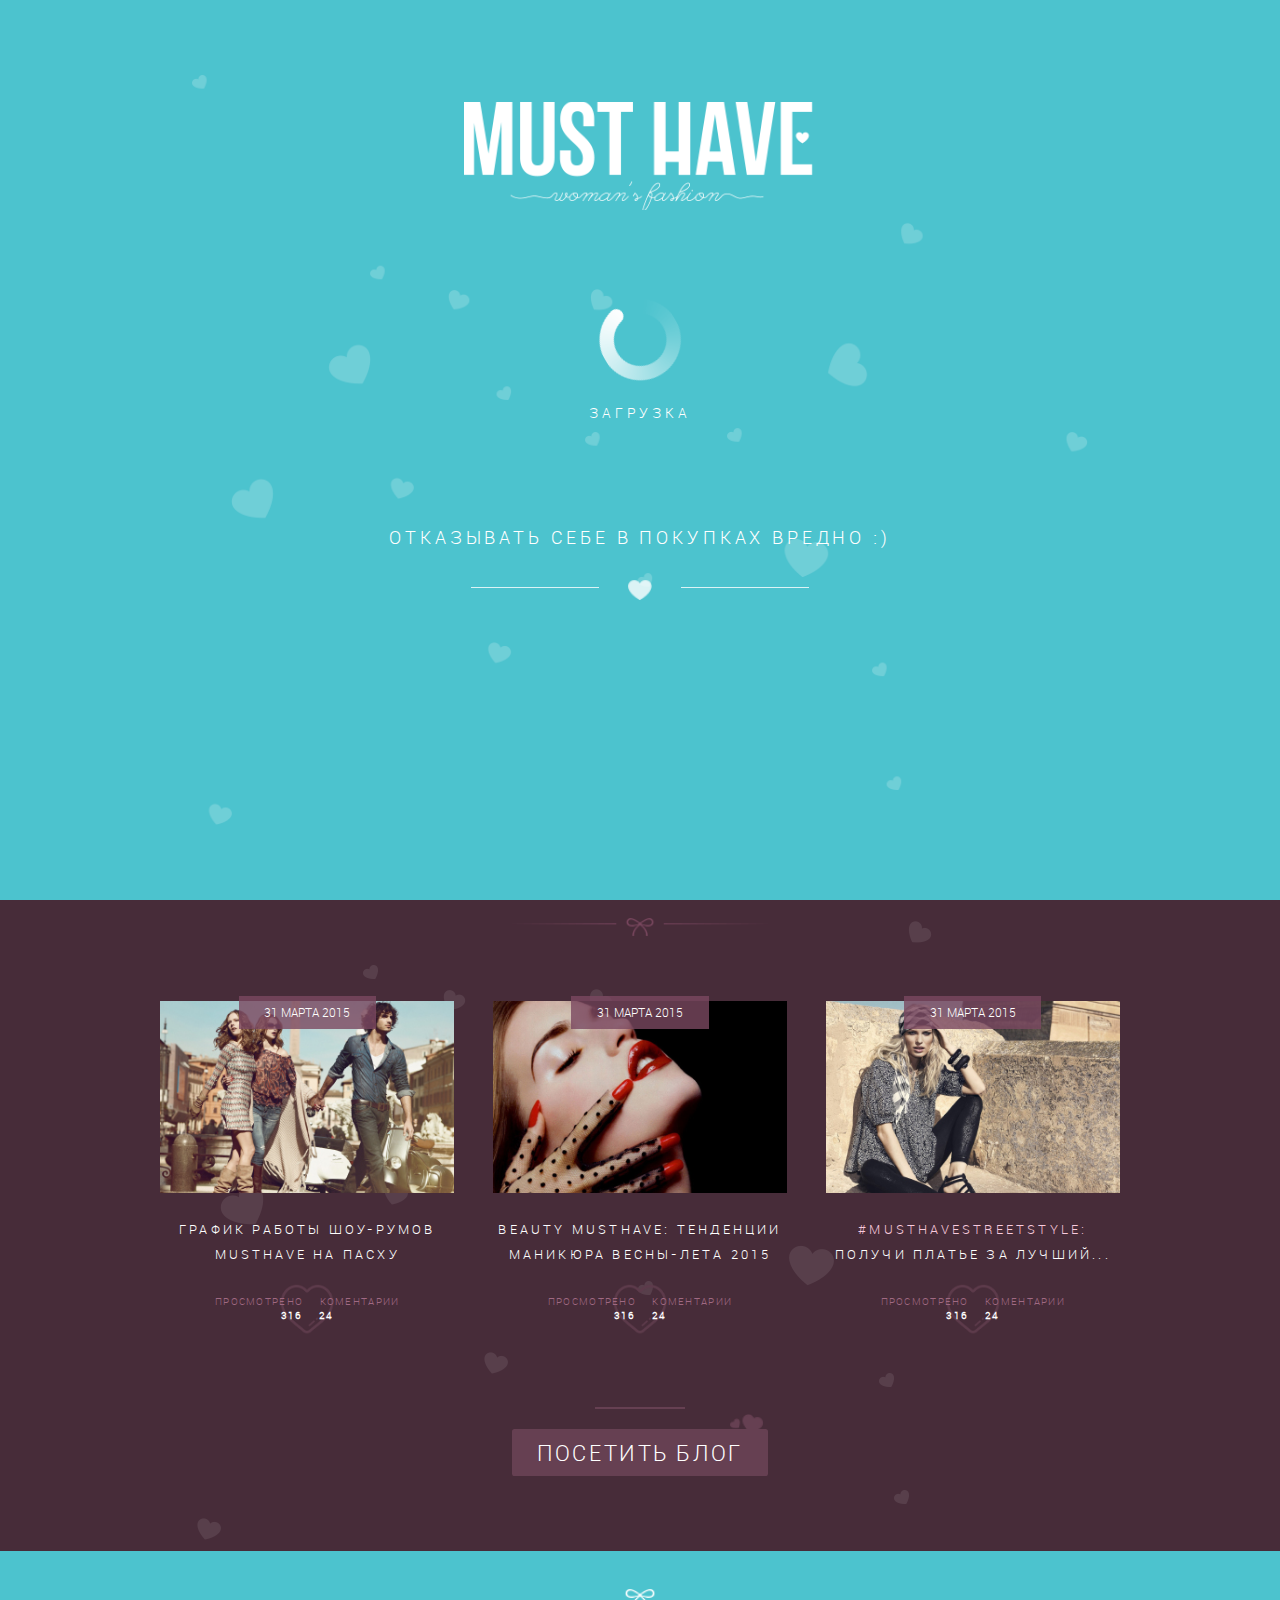
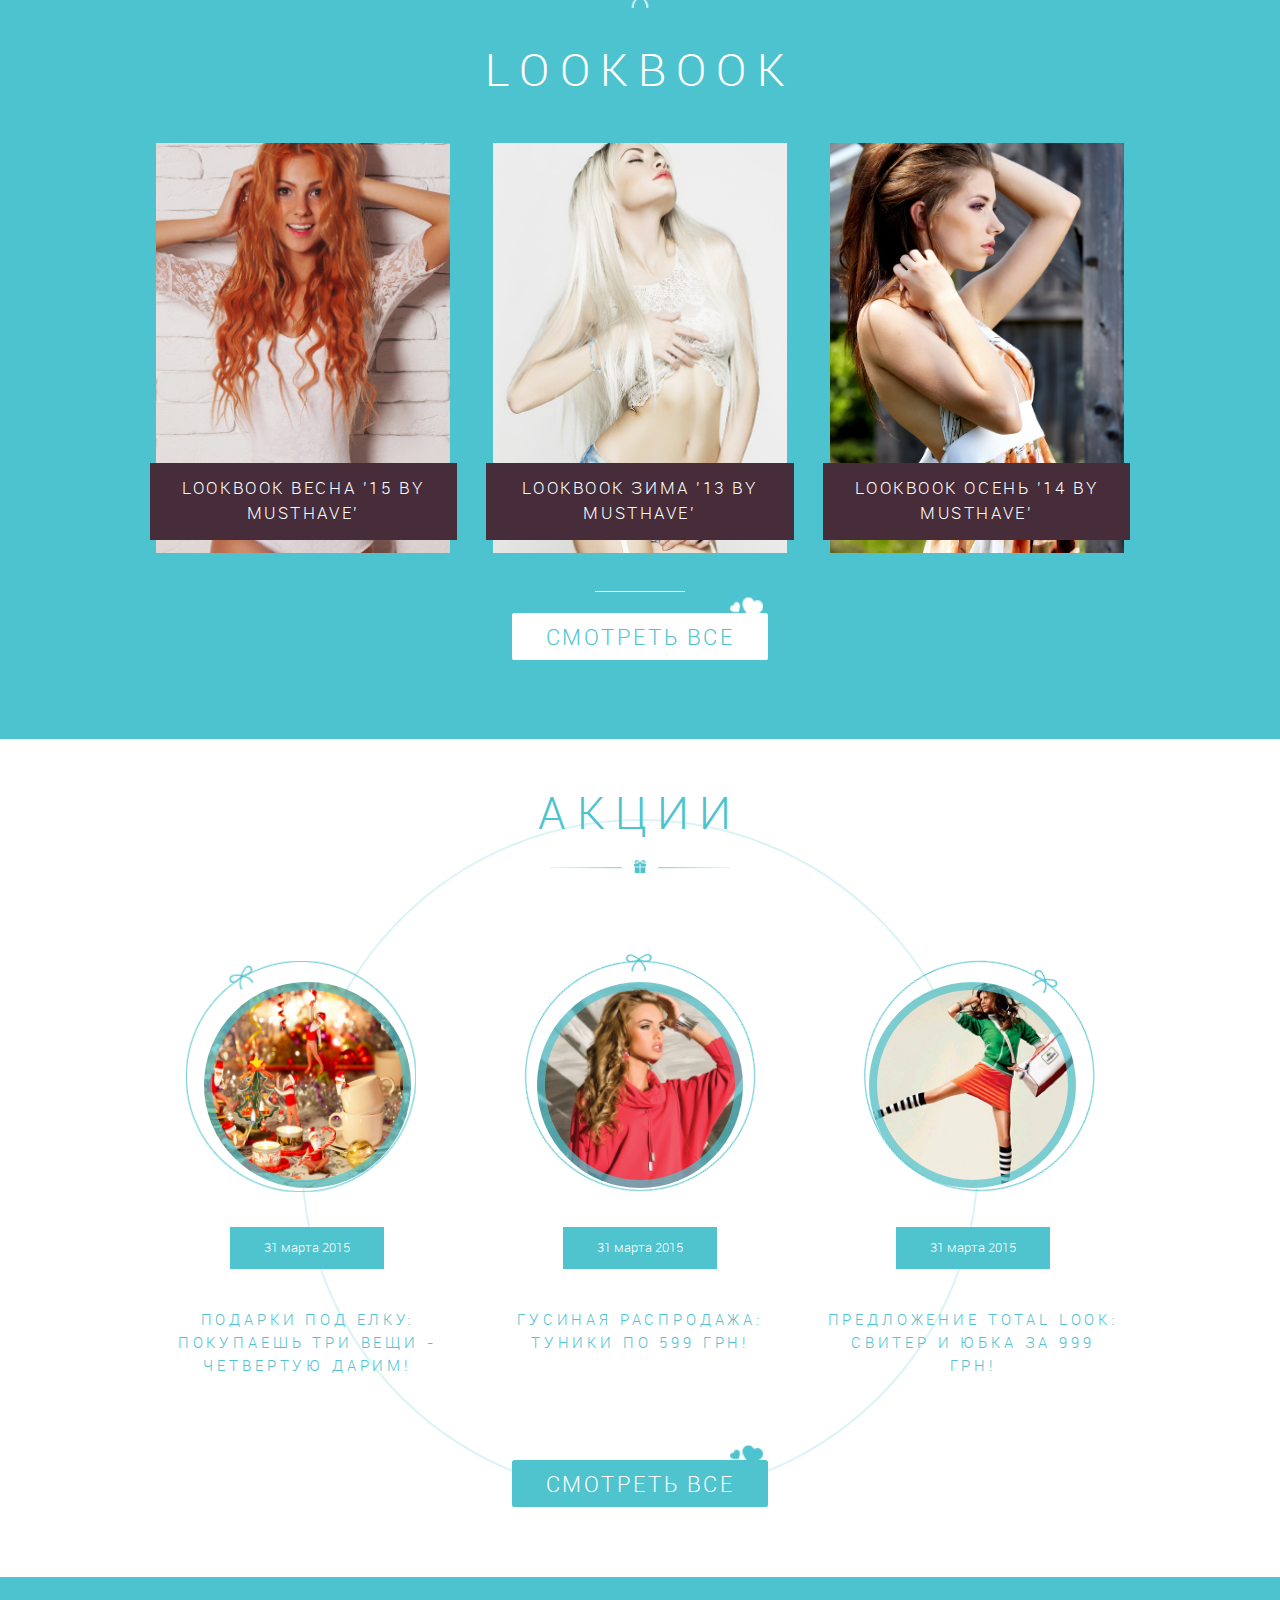
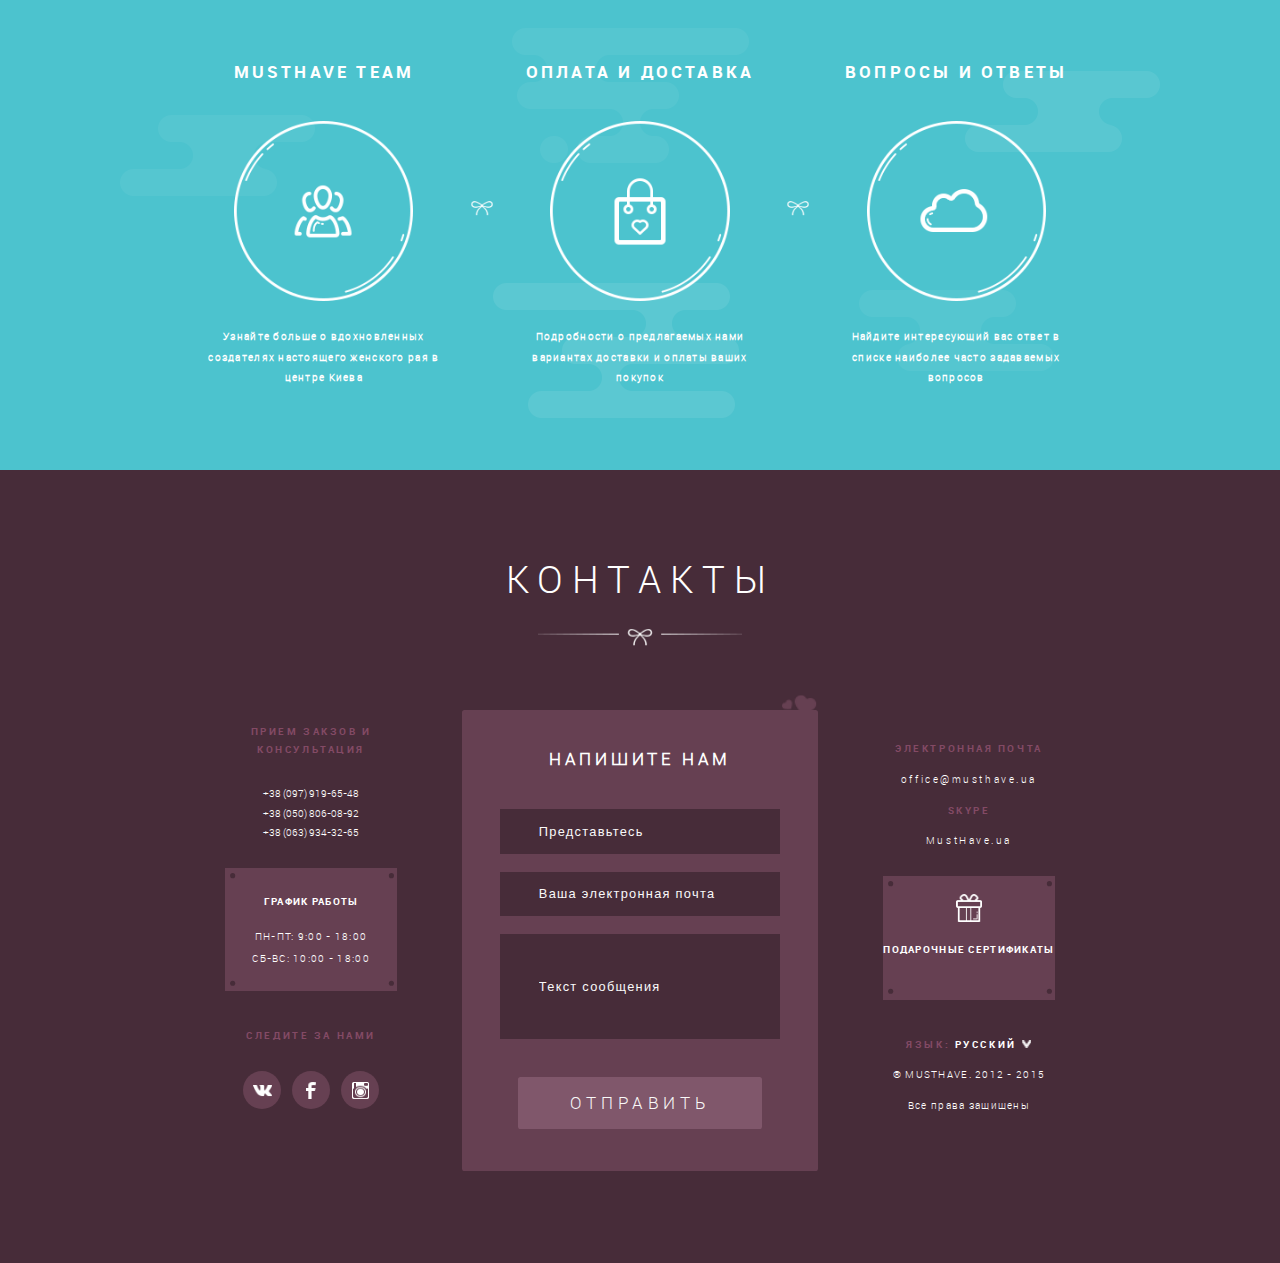
<file: index.html>
<!DOCTYPE html>
<html lang="ru">
	<head>
		<title>Just learning</title>
		<link rel="icon" href="img/favicon.ico" type="image/x-icon" />
		<link rel="shortcut icon" href="img/favicon.ico" type="image/x-icon" />
		<meta charset="utf-8">
		<meta name="viewport" content="width=device-width, initial-scale=1.0">
		<link rel="stylesheet" href="style.css">
		<script src="js/jquery-2.2.1.js"></script>
		<script type="text/javascript" src="js/jquery.rotate-0.3.0/jquery.rotate.js"></script>
	</head>
	<body>
		<!--loader PAGE-->
		<div class="loader">
			<div class="must-have-logo"></div>
			<div class="circle_loader" id="rotate_circle"></div>
			<p>ЗАГРУЗКА</p>
			<h2>ОТКАЗЫВАТЬ СЕБЕ В ПОКУПКАХ ВРЕДНО :)</h2>
			<div class="heart_loader">
				<div class="line_loader"></div>
				<img src="img/heart.png" style="margin: 0vw 2vw -0.4vw 2vw; vertical-align: middle;">
				<div class="line_loader"></div>
			</div>
		</div>
		<header>
			<nav>
				<a href="index.html"><img src="img/page1/logo_page1.png" class="logo"></a>
				<a href="index.html"><img src="img/page1/search.png" id="search" class="icon-page1"></a>
				<a href="index.html"><img src="img/page1/user.png" id="user" class="icon-page1"></a>
				<a href="index.html"><img src="img/page1/bag.png" id="bag" class="icon-page1"></a>
				<a href="index.html"><img src="img/page1/menu.png" id="menu" class="icon-page1"></a>
			</nav>
		</header>
		<div id="wrapper">
				<div id="carousel">
					<img src="img/page1/1.jpg">
					<img src="img/page1/2.jpg">
					<img src="img/page1/3.jpg">
					<img src="img/page1/4.jpg">
					<img src="img/page1/5.jpg">
				</div>
				<div id="nav">
					<a id="prev" href="#">
						<div id="left_arrow">
							<svg viewbox="0 0 2 3.7" class="small_arrow_left">
								<polyline points="2,0.1 0.2,1.9 2,3.7" stroke-width="0.2" stroke="#aee4e8" fill="none"/>
							</svg>
							<svg viewbox="0 0 3.5 7" class="big_arrow_left">
								<polyline points="3.5,0.2 0.2,3.5 3.5,6.9" stroke-width="0.2" stroke="#4cc4cd" fill="none"/>
							</svg>
						</div>
					</a>
					<a id="next" href="#">
						<div id="right_arrow">
						<svg viewbox="0 0 3.5 7" class="big_arrow_right">
							<polyline points="0.2,0.2 3.4,3.5 0.2,6.9" stroke-width="0.2" stroke="#4cc4cd" fill="none"/>
						</svg>
						<svg viewbox="0 0 2 3.7" class="small_arrow_right">
							<polyline points="0.2,0.1 1.9,1.8 0.2,3.7" stroke-width="0.2" stroke="#aee4e8" fill="none"/>
					   </svg>
					</div>
					</a>
				</div>
				<div class="discription">
					<div class="price">999.00 грн</div>
					<a href="#"><div class="detailed">ПОДРОБНЕЕ</div></a>
					<div id="pager"></div>
					<p>ПРИЕМ ЗАКАЗОВ И КОНСУЛЬТАЦИЯ:&nbsp<span class="span_page1">+38 (097) 919-65-48, +38 (050) 806-08-92, +38 (063) 934-32-65</span></p>
				</div>
				
		</div>
		
		<div class="fresh_notes">
			<div class="fresh_notes_container">
				<h1>СВЕЖИЕ ЗАПИСИ</h1>
				<div class="bow"></div>
				<div class="fresh_notes_block">
					<a href="#"><div class="fresh_pic show_room"><time>31 МАРТА 2015</time></div>
					<p>ГРАФИК РАБОТЫ ШОУ-РУМОВ MUSTHAVE НА ПАСХУ</p></a>
					<div class="saw_coments"><p>ПРОСМОТРЕНО&nbsp&nbsp&nbsp&nbsp&nbspКОМЕНТАРИИ</p><span style="color: #fff; font-weight: bold;">316&nbsp&nbsp&nbsp&nbsp&nbsp24</span></div>
				</div>
				<div class="fresh_notes_block second">
					<a href="#"><div class="fresh_pic manicure"><time>31 МАРТА 2015</time></div>
					<p>BEAUTY MUSTHAVE: ТЕНДЕНЦИИ МАНИКЮРА ВЕСНЫ-ЛЕТА 2015</p></a>
					<div class="saw_coments"><p>ПРОСМОТРЕНО&nbsp&nbsp&nbsp&nbsp&nbspКОМЕНТАРИИ</p><span style="color: #fff; font-weight: bold;">316&nbsp&nbsp&nbsp&nbsp&nbsp24</span></div>
				</div>
				<div class="fresh_notes_block">
					<a href="#"><div class="fresh_pic get_dress"><time>31 МАРТА 2015</time></div>
					<p><span style="color: #f8cadd">#MUSTHAVESTREETSTYLE:</span> ПОЛУЧИ ПЛАТЬЕ ЗА ЛУЧШИЙ...</p></a>
					<div class="saw_coments"><p>ПРОСМОТРЕНО&nbsp&nbsp&nbsp&nbsp&nbspКОМЕНТАРИИ</p><span style="color: #fff; font-weight: bold;">316&nbsp&nbsp&nbsp&nbsp&nbsp24</span></div>
				</div>
				<div class="line"></div>
				<a href="#"><div class="visit_blog_button">ПОСЕТИТЬ БЛОГ</div></a>
			</div>
		</div>	
		<div class="lookbook">
			<div class="lookbook_bow"></div>
			<h2>LOOKBOOK</h2>
			<a href="#"><div class="lookbook_img_box spring"></div></a>
			<a href="#"><div class="lookbook_img_box winter"></div></a>
			<a href="#"><div class="lookbook_img_box autumn"></div></a>
			<a href="#"><div class="line"></div></a>
			<a href="#"><div class="see_all_button">СМОТРЕТЬ ВСЕ</div></a>
		</div>	
		<div class="stock">
			<div class="circle"></div>
			<h3>АКЦИИ</h3>
			<div class="gift"></div>
			<div class="stock_img_container">
				<a href="#"><div class="stock_img_box">
					<div class="stock_img left"></div>
					<time>31 марта 2015</time>
					<p>ПОДАРКИ ПОД ЕЛКУ: ПОКУПАЕШЬ ТРИ ВЕЩИ - ЧЕТВЕРТУЮ ДАРИМ!</p>
				</div></a>
				<a href="#"><div class="stock_img_box second">
					<div class="stock_img center"></div>
					<time>31 марта 2015</time>
					<p>ГУСИНАЯ РАСПРОДАЖА: ТУНИКИ ПО 599 ГРН!</p>
				</div></a>
				<a href="#"><div class="stock_img_box third">
					<div class="stock_img right"></div>
					<time>31 марта 2015</time>
					<p>ПРЕДЛОЖЕНИЕ TOTAL LOOK: СВИТЕР И ЮБКА ЗА 999 ГРН!</p>
				</div></a>
			</div>
			<a href="#"><div class="see_all_button_turquoise">СМОТРЕТЬ ВСЕ</div></a>
		</div>	
		<div class="answers_questions">
			<div class="answers_questions_container">
				<a href="#"><div class="answers_questions_box" id="first_a_q">
					<h5>Musthave team</h5>
					<img src="img/answers_questions/musthave_team.png">
					<p>Узнайте больше о вдохновленных создателях настоящего женского рая в центре Киева</p>
				</div></a>
				<div class="answers_questions_bow"></div>
				<a href="#"><div class="answers_questions_box">
					<h5>Оплата и доставка</h5>
					<img src="img/answers_questions/deliver.png">
					<p>Подробности о предлагаемых нами вариантах доставки и оплаты ваших покупок</p>
				</div></a>
				<div class="answers_questions_bow"></div>
				<a href="#"><div class="answers_questions_box" id="third_a_q">
					<h5>Вопросы и ответы</h5>
					<img src="img/answers_questions/answers_questions.png">
					<p>Найдите интересующий вас ответ в списке наиболее часто задаваемых вопросов</p>
				</div></a>
			</div>
		</div>
		<div class="contacts">
				<h1>КОНТАКТЫ</h1>
				<div class="contacts_bow"></div>
			<div class="contacts_container">
				<div class="block_contacts left_contacts">
					<p>Прием закзов и консультация</p>
					<ul>
						<li>+38 (097) 919-65-48</li>
						<li>+38 (050) 806-08-92</li>
						<li>+38 (063) 934-32-65</li>
					</ul>
					<a href="#"><div class="working_schedule">
						<div class="working_schedule_description">
							<p style="font-family:'robotobold'; padding-bottom: 1vw">График работы</p>
							<p>ПН-ПТ: 9:00 - 18:00</p>
							<p>СБ-ВС: 10:00 - 18:00</p>
						</div>
						<svg id="svg_circles">
							<circle cx="0.6vw" cy="0.6vw" r="0.2vw" fill="#472c39"/>
							<circle cx="13.0vw" cy="0.6vw" r="0.2vw" fill="#472c39"/>
							<circle cx="13.0vw" cy="9.0vw" r="0.2vw" fill="#472c39"/>
							<circle cx="0.6vw" cy="9.0vw" r="0.2vw" fill="#472c39"/>
						</svg>
					</div></a>
					<p style="font-family:'robotobold';">Cледите за нами</p>
					<div class="social">
						<a href="#"><div class="social_icon vk"></div></a>
						<a href="#"><div class="social_icon facebook"></div></a>
						<a href="#"><div class="social_icon instagram"></div></a>
					</div>
				</div>
				<div class="block_contacts centre_contacts">
					<form class="form_contacts">
						<h6>НАПИШИТЕ НАМ</h6>
						<input type="text" name="name" placeholder="Представьтесь">
						<input type="text" name="name" placeholder="Ваша электронная почта">
						<input type="text" name="name" placeholder="Текст сообщения" class="sms">
						<input type="submit" value="Отправить" class="button">
					</form>
				</div>

				<div class="block_contacts right_contacts">
					<p>Электронная почта</p>
					<p style="font-family:'robotolight'; color: #fff; text-transform: none;">office@musthave.ua</p>
					<p>skype</p>
					<p style="font-family:'robotolight'; color: #fff; text-transform: none;">MustHave.ua</p>
					<div class="gift_contacts">
						<a href="#"><div class="gift_certificates">
							<img src="img/contacts/gift.png">
							<p>ПОДАРОЧНЫЕ СЕРТИФИКАТЫ</p>
						</div></a>
						<svg id="svg_circles">
							<circle cx="0.6vw" cy="0.6vw" r="0.2vw" fill="#472c39"/>
							<circle cx="13.0vw" cy="0.6vw" r="0.2vw" fill="#472c39"/>
							<circle cx="13.0vw" cy="9.0vw" r="0.2vw" fill="#472c39"/>
							<circle cx="0.6vw" cy="9.0vw" r="0.2vw" fill="#472c39"/>
						</svg>
					</div>
					<p>ЯЗЫК: 
						<span style="font-family:'robotobold'; color: #fff;">РУССКИЙ<span style="font-size: 0.8vw; font-weight: bold;"></span></span> 
						<img src="img/contacts/arrow_down_contacts.png" id="arrow_down">

					</p>
					<p style="font-family:'robotolight'; color: #fff; letter-spacing: 0.1vw;">&#174 MUSTHAVE. 2012 - 2015</p>
					<p style="font-family:'robotolight'; color: #fff; text-transform: none; letter-spacing: 0.1vw;">Все права защищены</p>
				</div>
			</div>
		</div>
		<script type="text/javascript" src="js/loader.js"></script>
		<script type="text/javascript" src="js/jquery.carouFredSel-6.2.1-packed.js"></script>
		<script type="text/javascript" src="js/script.js"></script>	
	</body>
	
		
</html>
</file>
<file: style.css>
@font-face {
    font-family: 'robotolight';
    src: url('fonts/robotolight/3962-webfont.eot');
    src: url('fonts/robotolight/3962-webfont.eot?#iefix') format('embedded-opentype'),
         url('fonts/robotolight/3962-webfont.woff2') format('woff2'),
         url('fonts/robotolight/3962-webfont.woff') format('woff'),
         url('fonts/robotolight/3962-webfont.ttf') format('truetype'),
         url('fonts/robotolight/3962-webfont.svg#robotolight') format('svg');
    font-weight: normal;
    font-style: normal;

}
@font-face {
    font-family: 'robotobold';
    src: url('fonts/robotobold/3955-webfont.woff2') format('woff2'),
         url('fonts/robotobold/3955-webfont.woff') format('woff'),
         url('fonts/robotobold/3955-webfont.svg#robotobold') format('svg');
    font-weight: normal;
    font-style: normal;

}


* {
	margin: 0;
	padding: 0;
	-webkit-box-sizing: border-box;
	-moz-box-sizing: border-box;
	-o-box-sizing: border-box;
	box-sizing: border-box;
	
}

html, body {
	 height: 100%;
}
body {
	margin: 0;
    padding: 0;
    font-family: 'robotolight';
}

a {
	text-decoration: none;
	color: #fff;

}

/*loader*/
.loader {
	z-index: 100;
	top: 0;
	left:0;
	bottom: 0;
	right: 0;
	position: fixed;
	width: 100%;
	min-height: 100%;
	background: url('img/hearts.png') center no-repeat, #4cc3ce;
	overflow: hidden;
}

.must-have-logo {
	margin: 8vw auto 0;
	width: 27.5vw;
	height: 8.4vw;
	background: url('img/must_have_logo_loader_page.png') center/cover no-repeat;
}
.circle_loader {
	width: 6.3vw;
	height: 6.3vw;
	background: url(img/loader_circle.png) center/cover no-repeat;
	margin: 7vw auto 0;
}

.loader p, h2 {
	font-size: 1.1vw;
	letter-spacing: 0.3vw;
	color: #fff;
	text-align: center;
	padding-top: 1.82vw;
}

.loader h2 {
	letter-spacing: 0.3vw;
	font-size: 1.4vw;
	font-weight: normal;
	padding-top: 8vw;
}
.heart_loader {
	color: #fff; 
	text-align: center; 
	margin: 0 auto;
	margin-top: 2vw; 
	opacity: 0.8;
	height: 1.6vw;
}

.loader img {
	width: 1.8vw;
	height: 1.6vw;
}
nav > a:hover {
	opacity: 0.6;
}

.line_loader {
	width: 10vw;
	display: inline-block;
	background-color: #fff;
	height: 0.1vw;
	vertical-align: middle;
	line-height: 1.6vw;
}





/*page1 Main*/

nav {
	position: relative;
	display: block;
	margin-top: 4vw;
	margin-left: 6vw;
	z-index: 2;
}

header .logo {
	width: 15.3vw;
	height: 5.2vw;
	margin-right: 55vw;
	display: inline-block;
	vertical-align: middle;
	line-height: 4.2vw;
}

.icon-page1 {
	margin-left: 2vw;
	width: 1.7vw;
	height: 1.7vw;
}


/*CAROUSEL*/

#wrapper {
	height: 50vw;
	margin: 0;
	position: relative;
	top: 0vw;
	left: 0;
	font-size: 0;
	padding: 0;
	overflow: hidden;
	

}



#carousel img {
	display: block;
	float: left;
	border: none;
	position: relative;
}
#nav {
	width: 100vw;
	margin: 0;
	position: absolute;
	left:0;
	padding: 0;
	top:10vw;
}
/* #next {
	float: right;
} */
#prev, #next {
	display: inline-block;
	text-decoration: none;
	color: #000;
	position: relative;
	z-index: 99;
	width: 25vw;
	height: 5.2vw;
	padding-top: 13vw;
	padding-bottom: 17vw;
	border-top: 0.1vw solid #4cc4cd;
	border-bottom: 0.1vw solid #4cc4cd;


}
#prev {
	left: -1vw;
}

#next {
	left: 49vw;
}

#prev:hover, #next:hover {
	text-decoration: none;
	color: #fff;
}
#prev.disabled, #next.disabled {
	color: #865;
	cursor: default;
}

#left_arrow {
	display: inline-block;
	cursor: pointer;
	width: 6vw;
	height: 5.2vw;
	margin-left: 3vw;
}
.big_arrow_left {
	width: 3.5vw;
	height: 5vw;
	display: inline-block;
}

.small_arrow_left  {
	top: -1.3vw;
	left: 1.6vw;
	position: relative;
	width: 2vw;
	height: 2.5vw;
	display: inline-block;
	transition: 0.5s;
}

#left_arrow:hover > .small_arrow_left {
	left:1vw;
}

#right_arrow {
	display: inline-block;
	cursor: pointer;
	width: 6vw;
	height: 5.2vw;
	margin-left: 17vw;
}

.big_arrow_right {
	width: 3.5vw;
	height: 5vw;
	display: inline-block;
	
}

.small_arrow_right  {
	top: -1.25vw;
	left: -1.6vw;
	position: relative;
	width: 2vw;
	height: 2.5vw;
	display: inline-block;
	transition: 0.5s;
}

#right_arrow:hover > .small_arrow_right {
	left: -1vw;
}



.discription {
	text-align: center;
	position: absolute;
	top: 33vw;
	margin: 0 auto;
	z-index: 99;
}

.discription p {
	font-family: 'robotobold';
	font-size: 0.8vw;
	line-height: 0.8vw;
	padding-top: 1.8vw;
	letter-spacing: 0.1vw;
}

.span_page1 {
	font-family: 'robotolight';
	 font-size: 0.85vw; letter-spacing: 0; 
	 font-weight: bold;
}

.price {
	margin: auto;
	color: #fff;
	font-size: 1.3vw;
	width: 18.9vw;
	height: 3.64vw;
	line-height: 3.64vw;
	vertical-align: middle;
	background-color: rgba(71, 44, 57, 0.9);
	border-radius: 2px;
	z-index: 49;
}

#pager {
	width: 100vw;
	position: relative;
	text-align: center;
	padding-top: 2vw;
	margin-left: 1.5vw;
}
#pager a {
	background-color: #142123;
	display: inline-block;
	width: 1.2vw;
	height: 1.2vw;
	margin-right: 1.5vw;
	border-radius: 50%;
}
#pager a.selected {
	background-color: rgba(0,0,0,0);
	border: 0.2vw solid #4cc4cd;
}
#pager a span {
	display: none;
}


.detailed {
	margin: auto;
	color: #fff;
	font-size: 1.5vw;
	width: 21.3vw;
	height: 6.09vw;
	line-height: 6.09vw;
	vertical-align: middle;
	background-color: rgba(76, 195, 206, 0.8);
	border-radius: 3px;
	z-index: 50;
	letter-spacing: 0.3vw;
}

.detailed:hover {
	background-color: rgba(76, 195, 206, 0.6);
	cursor: pointer;
}





/*FRESH NOTES*/
.fresh_notes {
	background:  url(img/hearts_opacity.png) center no-repeat rgba(71,44,57,1);
	height: 62vw;
	overflow: hidden;
	font-size: 0;

}

.fresh_notes h1 {
	color: #fff;
	text-align: center;
	font-weight: normal;
	letter-spacing: 0.7vw;
	font-size: 3vw;
	
}
.fresh_notes_container {
	margin: 6.5vw auto;
	width: 75vw;
	height: 46.9vw;
	text-align: center;
}

.bow {
	margin: 2vw auto;
	background: url(img/fresh_notes/bow.png) center/cover no-repeat;
	width: 20vw;
	height: 1.5vw;
	margin-bottom: 5vw;
}


.fresh_notes_block {
	display: inline-block;
	width: 23vw;
	height: 26.74vw;
	font-size: 1.0vw;
	letter-spacing: 0.25vw;
	line-height: 1.9vw;
	color: #fff;
}

.second {
	margin-right: 3vw;
	margin-left: 3vw;
}


.fresh_pic {
	height: 15vw;
	font-size: 0.9vw;
	letter-spacing: 0vw;
	margin-bottom: 2vw;
}

.show_room {
	background: url(img/fresh_notes/1.jpg) top center/cover no-repeat;
}

.manicure {
	background: url(img/fresh_notes/2.jpg) top center/cover no-repeat;
}

.get_dress {
	background: url(img/fresh_notes/3.jpg) top center/cover no-repeat;
}
.fresh_notes time {
	padding: 0.7vw 2vw;
	background-color: rgba(123,72,96,0.8);
}

.saw_coments {
	margin-top: 1.2vw;
	height: 4.2vw;
	background: url(img/fresh_notes/heart.png) center no-repeat;
	background-size: 4.41vw 4.13vw;
	color: #a06983;
	font-size: 0.75vw;
	letter-spacing: 0.1vw;
	line-height: 1.1vw;
}

.saw_coments p {
	padding-top: 1vw;
}

.fresh_pic:hover {
	opacity: 0.8;
}

.fresh_notes .line {
	margin: auto;
	margin-top: 5vw;
	margin-bottom: 1.6vw;
	height: 0.13vw;
	width: 7vw;
	background-color: rgba(102,64,82,1); 
}

.visit_blog_button {
	margin: 0 auto;
	width: 20vw;
	position: relative;
	font-size: 1.7vw;
	line-height: 1.7vw;
	color: #fff;
	background-color: rgba(102,64,82,1);
	padding: 1vw 0;
	letter-spacing: 0.2vw;
	border-radius: 0.2vw;
}

.visit_blog_button:before {
	position: absolute;
	content: '';
	top: -1.2vw;
	left: 17vw;
	width: 2.7vw;
	height: 1.2vw;
	background: url(img/fresh_notes/hearts_again.png) center/cover no-repeat;

	}

.visit_blog_button:hover {
	opacity: 0.8;
}




/*LOOKBOOK*/

.lookbook {
	position: relative;
	padding: 0;
	height: 61.5vw;
	background-color: #4cc3ce;
	overflow: hidden;
	text-align: center;
	color: #fff;

}

.lookbook_bow {
	margin: 2.94vw auto;
	width: 2.3vw;
	height: 1.6vw;
	background: url(img/lookbook/bow.png) center/cover no-repeat;

}
.lookbook h2 {
	padding: 0;
	font-size: 3.5vw;
	line-height: 3.5vw;
	font-weight: normal;
	letter-spacing: 0.8vw;
	margin-bottom: 4vw;
}

.lookbook_img_box {
	position: relative;
	width: 23vw;
	height: 31.99vw;
	display: inline-block;
	vertical-align: bottom;
}

.lookbook_img_box:hover {
	opacity: 0.7;
}
.spring {
	background: url(img/lookbook/1.jpg) center no-repeat;
	background-size: 160%;
}
.winter {
	background: url(img/lookbook/2.jpg) center no-repeat;
	margin: 0 3vw 0 3vw;
	background-size: 110%;
}
.autumn {
	background: url(img/lookbook/3.jpg) center no-repeat;
	background-size: 120%;
}

.spring:after, .winter:after, .autumn:after {
	position:absolute;
	content: "Lookbook Весна '15 by MustHave'";
	letter-spacing: 0.2vw;
	line-height: 2vw;
	width: 24vw;
	font-size: 1.3vw;
	background-color: #472c39;
	top: 25vw;
	left: -0.5vw;
	text-transform: uppercase;
	padding: 1vw 0 1vw 0;
}

.winter:after {
	content: "Lookbook Зима '13 by MustHave'";
}	

.autumn:after {
	content: "Lookbook Осень '14 by MustHave'";
}	

.lookbook .line {
	margin: auto;
	margin-top: 3vw;
	margin-bottom: 1.6vw;
	height: 0.113vw;
	width: 7vw;
	background-color: #fff; 
}

.see_all_button {
	margin: 0 auto;
	width: 20vw;
	position: relative;
	font-size: 1.7vw;
	line-height: 1.7vw;
	color: #4cc3ce;
	background-color: #fff;
	padding: 1vw 0;
	letter-spacing: 0.2vw;
	border-radius: 0.2vw;
}

.see_all_button:before {
	position: absolute;
	content: '';
	top: -1.2vw;
	left: 17vw;
	width: 2.7vw;
	height: 1.2vw;
	background: url(img/lookbook/hearts_again_white.png) center/cover no-repeat;

	}

.see_all_button:hover {
	opacity: 0.8;
}


/*STOCK*/
.stock {
	position: relative;
	height: 57.5vw;
	background-color: #fff;
	font-size: 0;
	z-index: 1;
}

.circle {
	margin: auto;
	left: 0;
	right: 0;
	top: 0;
	bottom: 0;
	position: absolute;
	width: 53vw;
	height: 53vw;
	border-radius: 50%;
	border: 0.2vw solid rgba(79,195,206, 0.2);
	z-index: -1;
}
.stock h3 {
	padding: 0;
	font-size: 3.5vw;
	line-height: 3.5vw;
	font-weight: normal;
	letter-spacing: 0.8vw;
	margin-top: 4vw;
	color: #4cc3ce;
	text-align: center;
}

.gift {
	margin: 2vw auto;
	background: url(img/stock/gift.png) center/cover no-repeat;
	width: 14vw;
	height: 1vw;
	margin-bottom: 5vw;
}

.stock_img_container {
	margin: 8.5vw auto 6.5vw;
	width: 75vw;
	text-align: center;
}

.stock_img_box {
	position: relative;
	width: 23vw;
	display: inline-block;
	vertical-align: top;
}

.stock_img_box.second {
	margin: 0 3vw 0 3vw;
}

.stock_img {
	width: 16.14vw;
	height: 16.14vw;
	border-radius: 50%;
	border: 0.7vw solid rgba(79,195,206, 0.7);
	margin: 0 auto;
}

.stock_img:hover {
	opacity: 0.8;
}

.left {
	background: url(img/stock/1.jpg) center no-repeat;
	background-size: 150% 115%;

}
.center {
	background: url(img/stock/2.jpg) no-repeat;
	background-position: -1vw -1vw;
	background-size: 120%;
}
.right {
	background: url(img/stock/3.jpg) -2vw -0.5vw no-repeat;
	background-size: 120%;
}

.left:after, .center:after, .right:after  {
	position: absolute;
	content: '';
	top: -1.6vw;
	left: 2vw;
	bottom: 1vw;
	right: 0vw;
	width: 18vw;
	height: 18vw;
	background: url(img/stock/bow_on_circle.png) center/cover no-repeat; 
}

.center:after {
	transform: rotateZ(30deg);
	left: 2.5vw;
}

.right:after {
	transform: rotateZ(65deg);
	left: 3vw;
}

.stock time {
	margin: auto;
	display: block;
	width: 12vw;
	font-size: 1vw;
	color: #fff;
	background-color: rgba(79,195,206, 1);
	padding: 1vw 1.5vw;
	margin-top: 3vw;
}

.stock_img_box p {
	color: rgba(79,195,206, 1);
	font-size: 1.2vw;
	line-height: 1.8vw;
	letter-spacing: 0.3vw;
	vertical-align: top;
	margin-top: 3vw;

}

.see_all_button_turquoise {
	margin: 0 auto;
	width: 20vw;
	position: relative;
	text-align: center;
	font-size: 1.7vw;
	line-height: 1.7vw;
	color: #fff;
	background-color: rgba(79,195,206, 1);
	padding: 1vw 0;
	letter-spacing: 0.2vw;
	border-radius: 0.2vw;
	
}

.see_all_button_turquoise:before {
	position: absolute;
	content: '';
	top: -1.2vw;
	left: 17vw;
	width: 2.7vw;
	height: 1.2vw;
	background: url(img/stock/hearts_again_turquoise.png) center/cover no-repeat;
}

.see_all_button_turquoise:hover {
	opacity: 0.8;
}


/*ANSWERS_QUESTIONS*/

.answers_questions {
	height: 38.5vw;
	background: url(img/answers_questions/back.png) center no-repeat #4cc3ce;
	margin-top: 4vw;
	overflow: hidden;
	font-size: 0;
}

.answers_questions_container {
	margin: 6.5vw auto 6.5vw;
	width: 75vw;
	text-align: center;
}

.answers_questions_box {
	position: relative;
	width: 23vw;
	display: inline-block;
}


.answers_questions_bow {
	margin: 11vw auto 0;
	display: inline-block;
	width: 1.7vw;
	height: 1.2vw;
	background: url(img/lookbook/bow.png) center/cover no-repeat;
	vertical-align: top;
}

.answers_questions h5 {
	font-family: 'robotobold';
	font-size: 1.3vw;
	text-transform: uppercase;
	color: #fff;
	letter-spacing: 0.25vw;
}

.answers_questions img {
	width: 14vw;
	height: 14vw;
	margin-top: 3vw;
}

.answers_questions img:hover {
	opacity: 0.8;
}


.answers_questions p {
	font-weight: bold;
	font-size: 0.8vw;
	color: #fff;
	line-height: 1.6vw;
	letter-spacing: 0.1vw;
	padding: 2vw;

}


/*CONTACTS*/
.contacts {
	text-align: center;
	background: rgba(71,44,57,1);
	height: 62vw;
	overflow: hidden;
	font-size: 0;
	color: #fff;
}

.contacts  h1 {
	font-weight: normal;
	letter-spacing: 0.7vw;
	font-size: 3vw;
	margin-top: 6.5vw;
}

.contacts_container {
	margin: 0 auto;
	width: 75vw;
}

.contacts_bow {
	margin: 2vw auto;
	background: url(img/contacts/white_bow_with_lines.png) center/cover no-repeat;
	width: 16vw;
	height: 1.3vw;
	margin-bottom: 5vw;
}

.block_contacts {
	display: inline-block;
	font-size: 1.4vw;

}

.left_contacts, .right_contacts {
	width: 13.4vw;
	margin: 0 5.1vw 0 5.1vw;
}

.block_contacts ul {
	font-family: 'robotolight';
	list-style: none;
	padding: 0;
	margin: 0;
	font-size: 0.75vw;
	padding: 2vw;
	line-height: 1.5vw;
}

.block_contacts p {
	padding-top: 1vw;
	font-family: 'robotobold';
	color: #834a65;
	text-transform: uppercase;
	font-size: 0.8vw;
	letter-spacing: 0.2vw;
	line-height: 1.4vw;
}

.working_schedule {
	position: relative;
	width: 13.4vw;
	height: 9.68vw;
	background-color: #664052;
	margin-bottom: 1.8vw;
}


.working_schedule_description {
	text-align: center;
	position: absolute;
	margin-top: 1.4vw;
	top: 0;
	left: 0;
	bottom: 0;
	right: 0;
	
}

.working_schedule_description p {
	color: #fff;
	font-size: 0.75vw;
	font-family: 'robotolight';
	letter-spacing: 0.1vw;
	line-height: 0.7vw;
}

.social {
	margin-top: 2vw;
}

.social_icon {
	display: inline-block;
	width: 3vw;
	height: 3vw;
	border-radius: 50%;
	background-size: 2vw 2vw;
}

.social_icon:hover {
	opacity: 0.8;
}

.vk {
	background: url(img/contacts/vk.png) center no-repeat, #664052;
	background-size: 1.5vw 1vw;
}
.facebook {
	margin-right: 0.5vw;
	margin-left: 0.5vw;
	background: url(img/contacts/facebook.png) center no-repeat, #664052;
	background-size: 0.8vw 1.3vw;
}
.instagram {
	background: url(img/contacts/instagram.png) center no-repeat, #664052;
	background-size: 1.3vw 1.3vw;
}

.gift_contacts {
	position: relative;
	width: 13.4vw;
	height: 9.68vw;
	background-color: #664052;
	margin-bottom: 1.8vw;
	margin-top: 2vw;
}

.gift_certificates {
	text-align: center;
	position: absolute;
	margin-top: 1.4vw;
	top: 0;
	left: 0;
	bottom: 0;
	right: 0;
}

.gift_certificates img{
	width: 2vw;
	height: 2.2vw;
}

.gift_certificates p {
	color: #fff;
	font-size: 0.8vw;
	letter-spacing: 0.1vw;
	line-height: 1.5vw;
	
}

#arrow_down {
	width: 0.8vw;
	height: 0.6vw;
	cursor: pointer;
}
 /*FORM CONTACTS*/
.centre_contacts {
	position: relative;
	background-color: #664052;
	width: 27.8vw;
	height:36vw;
	color: #fff;
	vertical-align: top;
	border-radius: 0.2vw;
}

.centre_contacts:after {
	position: absolute;
	content: '';
	top: -1.2vw;
	left: 25vw;
	width: 2.7vw;
	height: 1.2vw;
	background: url(img/fresh_notes/hearts_again.png) center/cover no-repeat;
}


.form_contacts h6 {
	font-size: 1vw;
	color: #fff;
	margin: 3vw auto 3vw;
	font-size: 1.3vw;
	letter-spacing: 0.3vw;
}


input {
	height: 3.5vw;
	width: 21.8vw;
	background-color:#472c39; 
	color: #f9f9f9;
	font-size: 1vw;
	padding-left: 3vw;
	outline: 0;
	-webkit-appearance: none;
	-moz-appearance: none;
	-o-appearance: none;
	appearance: none;
	border-width: 0;
	margin-bottom: 1.4vw;
}

::-moz-placeholder {
	color: #f9f9f9;
	letter-spacing: 0.2vw;
}
::-webkit-input-placeholder {
	letter-spacing: 0.1vw;
	color: #f9f9f9;
}



.sms {
	height: 8.19vw;
	
}

.button {
	width: 19vw;
	height: 4vw;
	border-radius: 0.2vw;
	background-color: #80576b;
	padding-left: 0;
	padding-top: 1vw;
	padding-bottom: 1vw;
	font-size: 1.3vw;
	letter-spacing: 0.4vw;
	text-transform: uppercase;
	font-family: 'robotolight';
	margin-top: 1.6vw;
	cursor: pointer;
}
.button:hover {
	opacity: 0.8;
}

/*END FORM CONTACTS*/
/*END CONTACTS*/


/*MEDIA*/
@media all and (max-width: 436px) {
	/*//////MEDIA *loader_block ////////*/
	.must-have-logo {
		margin: 28vw auto 0;
		width: 61.88vw;
		height: 18.9vw;
		
	}
	.circle_loader {
		width: 14vw;
		height: 14vw;
		margin: 20vw auto 0;
	}

	.loader p, h2 {
		font-size: 3.5vw;
		letter-spacing: 0.8vw;
		padding-top: 14vw;
	}

	.loader h2 {
		font-size: 4.5vw;
		padding-top: 20vw;
		padding: 20vw 4vw 0 4vw;
	}
	.heart_loader {
		margin-top: 8vw; 
	}
	.loaderimg {
		width: 4vw;
		height: 4vw;
	}
	.line_loader{
		width: 18vw;
		height: 0.3vw; 
	}


	
	/*/////MEDIA PAGE1 MAIN///////*/
	

	header .logo {
	margin: 4vw 6vw 4vw 1vw;
	width: 38.25vw;
	height: 13vw;
	}
	
	.icon-page1 {
	margin-left: 5vw;
	width: 4.25vw;
	height: 4.5vw;
	}

	
	#wrapper {
		height: 73vh;

	}

	#carousel {
		height: 75vh !important;
	}
	

	 #carousel img{
	 	margin-top: 37vw !important;
	 	transform: scale(2.3);
		
	} 

	.caroufredsel_wrapper {
		height: 75vh !important;
	}

	#nav {
		margin-top: 20vh;
	}

	#prev,#next {
		border: none;
		transform: scale(3);
		
	}
	#next {
		margin-left: -38vw;
	}
	#prev {
		margin-left: 23vw;
	}
	
	.small_arrow_left, .small_arrow_right {
		display: none;
	}
	.discription {
		top: 47vh;
	}

	.price {
		font-size: 4vw;
		width: 41.58vw;
		height: 8vw;
		line-height: 8vw;
		border-radius: 0.4vw;
		vertical-align: middle;
		
	}

	.detailed {
		font-size: 4.5vw;
		width: 46.86vw;
		height: 13.4vw;
		line-height: 13.4vw;
		border-radius: 0.4vw;
		letter-spacing: 0.6vw;
	}
	
	#pager {
		padding-top: 5vw;
	}
	
	#pager a {
		width: 3vw;
		height: 3vw;
		margin-right: 2vw;
		border-radius: 50%;
	}
	.discription p {
		margin: 0 auto;
		width: 86vw;
		font-family: 'robotobold';
		font-size: 4vw;
		line-height: 3.8vw;
		margin-top: 2.4vw;
		letter-spacing: 0.3vw;
		padding-bottom: 4vw;
	}
	.span_page1 {
		font-size: 3.6vw;
	} 

	/*MEDIA FRESH NOTES*/
	.fresh_notes {
		height: 100vh;
		margin-top: 4vw;
	}

	.fresh_notes h1 {
		letter-spacing: 2.1vw;
		font-size: 6vw;
		
	}
	.fresh_notes_container {
		margin: 6vw auto;
		width: 90vw;
		height: 88vh;
	}

	.bow {
		margin: 4vw auto;
		width: 60vw;
		height: 4.5vw;
		margin-bottom: 6vw;
	}


	.fresh_notes_block {
		display: block;
		margin: 3vw auto;
		width: 88vw;
		font-size: 2.0vw;
		letter-spacing: 0.75vw;
		line-height: 2.8vw;
	}

	.manicure, .second {
		display: none;
	}
	.get_dress {
		margin-top: 35vw;
	}

	.fresh_pic {
		height: 40vw;
		font-size: 0.9vw;
		letter-spacing: 0vw;
		margin-bottom: 2vw;
	}

	.fresh_notes time {
		padding: 2.1vw 6vw;
		font-size: 3vw;
	}

	.saw_coments {
		margin-top: 3vw;
		height: 9vw;
		background-size: 10vw 9vw;
		font-size: 2.1vw;
		letter-spacing: 0.3vw;
		line-height: 2.8vw;
	}

	.saw_coments p {
		padding-top: 2vw;
	}


	.fresh_notes .line {
		margin: 39vw auto 4vw;
		height: 0.3vw;
		width: 21vw;
		
	}

	.visit_blog_button {
		width: 50vw;
		font-size: 3vw;
		line-height: 2.1vw;
		padding: 3vw 0;
		letter-spacing: 0.6vw;
		border-radius: 0.6vw;
	}

	.visit_blog_button:before {
		top: -3.5vw;
		left: 40vw;
		width: 8vw;
		height: 3.6vw;
	}

	
	/*MEDIA LOOKBOOK*/

	.lookbook {
		height: 100vh;
	}

	.lookbook_bow {
		margin: 5vw auto;
		width: 6.9vw;
		height: 4.8vw;
	}

	.lookbook h2 {
		letter-spacing: 2.1vw;
		font-size: 6vw;
		padding-top: 5vw;
	}

	.lookbook_img_box {
		margin: 10vw auto 3vw;
		width: 88vw;
		height: 70vh;
		display: block;

	}

	.winter, .autumn {
		display: none;
	}


	.spring:after {
		letter-spacing: 0.6vw;
		line-height: 6vw;
		width: 91.5vw;
		font-size: 4vw;
		top: 55vh;
		left: -2vw;
		padding: 4vw 0 4vw 0;
	}


	.lookbook .line {
		margin: 0 auto 4vw;
		height: 0.3vw;
		width: 21vw;
	}

	.see_all_button {
		width: 50vw;
		font-size: 3vw;
		line-height: 2.1vw;
		padding: 3vw 0;
		letter-spacing: 0.6vw;
		border-radius: 0.6vw;
	}

	.see_all_button:before {
		top: -3.5vw;
		left: 40vw;
		width: 8vw;
		height: 3.6vw;
		}
	
	/*MEDIA STOCK*/

	.stock {
		height:100vh;
		overflow: hidden;
	}

	.circle {
		display: none;
	}
	.stock h3 {
		font-size: 6vw;
		letter-spacing: 2.1vw;
		margin-top: 11vw;
	}

	.gift {
		margin: 6vw auto;
		width: 42vw;
		height: 3vw;
	}

	.stock_img_container {
		margin:18vw auto 6.5vw;
		width: 90vw;
		text-align: center;
	}

	.stock_img_box {
		width: 88vw;
		display: block;
		
	}

	.stock_img {
		width: 70vw;
		height: 70vw;
		border: 2.1vw solid rgba(79,195,206, 0.7);
	
	}

	.second, .third {
		display: none;
	}

	.left:after {
		top: -4.8vw;
		left: 6vw;
		bottom: 1vw;
		right: 0vw;
		width: 75vw;
		height:75vw;
	}
	

	.stock time {
		width: 36vw;
		font-size: 3vw;
		color: #fff;
		padding: 3vw 4.5vw;
		margin-top: 8vw;

	}

	.stock_img_box p {
		font-size: 3.6vw;
		line-height: 6vw;
		letter-spacing: 0.9vw;
		margin-top: 6vw;
	}

	.see_all_button_turquoise {
		width: 50vw;
		font-size: 3vw;
		line-height: 2.1vw;
		padding: 3vw 0;
		letter-spacing: 0.6vw;
		border-radius: 0.6vw;
		margin-top: 10vw;
	}

	.see_all_button_turquoise:before {
		top: -3.5vw;
		left: 40vw;
		width: 8vw;
		height: 3.6vw;
	}

	

	/*MEDIA ANSWERS-QUESTIONS*/
	.answers_questions {
		height: 100vh;
		margin-top: 0;
	}

	.answers_questions_container {
		margin: 6.5vw auto 6.5vw;
		width: 90vw;
		text-align: center;
	}

	.answers_questions_box {
		width:90vw;
	}

	#first_a_q, #third_a_q, .answers_questions_bow  {
		display: none;
	}

	.answers_questions h5 {
		font-size: 6vw;
		letter-spacing: 1vw;
		padding-top: 8vw;
		padding-bottom: 9vw;
	}

	.answers_questions img {
		width:75vw;
		height: 75vw;
		margin-top: 8vw;
	}

	.answers_questions p {
		font-size: 4vw;
		line-height: 8vw;
		letter-spacing: 0.3vw;
		padding: 6vw;
		margin-top: 6vw;
	}

	

	/*MEDIA CONTACTS*/
	.contacts {
		height: 200vh;
	}

	.contacts  h1 {
		letter-spacing: 2.1vw;
		font-size: 6vw;
		margin-top: 6.5vw;
		
	}
	.contacts_container {
		margin: 0 auto;
		width: 90vw;
	}

	.contacts_bow {
		margin: 4vw auto;
		width: 40vw;
		height: 3vw;
		margin-bottom: 6vw;
	}

	.block_contacts {
		display: block;
		font-size: 4vw;
	}

	.left_contacts, .right_contacts {
		width: 90vw;
		margin: 0 auto;
	}

	.block_contacts ul {
		font-size: 3vw;
		padding: 6vw;
		line-height: 6vw;
	}

	.block_contacts p {
		padding-top: 3vw;
		font-size: 4vw;
		letter-spacing: 0.2vw;
		line-height: 4.2vw;
	}

	.working_schedule {
		margin: 0 auto;
		position: relative;
		width: 40vw;
		height: 30vw;
		margin-bottom: 5.6vw;
	}
	#svg_circles {
		display: none;
	}

	.working_schedule_description {
		margin-top: 4.2vw;
	}

	.working_schedule_description p {
		font-size: 3vw;
		letter-spacing: 0.3vw;
		line-height: 4vw;
	}

	.social {
		margin-top: 6vw;
	}

	.social_icon {
		display: inline-block;
		width: 9vw;
		height: 9vw;
		border-radius: 50%;
		background-size: 6vw 6vw;
	}

	.vk {
		background-size: 4.5vw 3vw;
	}
	.facebook {
		margin-right: 1.5vw;
		margin-left: 1.5vw;
		background-size: 2.4vw 3.9vw;
	}
	.instagram {
		background-size: 3.9vw 3.9vw;
	}

	.gift_contacts {
		margin: 0 auto;
		position: relative;
		width: 40vw;
		height: 30vw;
		margin-bottom: 6vw;
		margin-top: 6vw;
	}

	.gift_certificates {
		margin-top: 4.2vw;
		top: 0;
		left: 0;
		bottom: 0;
		right: 0;
	}

	.gift_certificates img{
		width: 6vw;
		height: 6.6vw;
	}

	.gift_certificates p {
		font-size: 2.4vw;
		letter-spacing: 0.3vw;
		line-height: 4.5vw;
	}

	#arrow_down {
		width: 2.4vw;
		height: 1.8vw;
	}

	 /*MEDIA FORM CONTACTS*/
	.centre_contacts {
		margin: 7vw auto;
		width: 90vw;
		height:65vh;
		border-radius: 0.6vw;
	}

	.centre_contacts:after {
		position: absolute;
		content: '';
		top: -3.5vw;
		left: 78vw;
		width: 8vw;
		height: 3.6vw;
		}

	.form_contacts h6 {
		margin: 6vw auto 6vw;
		font-size: 3.9vw;
		letter-spacing: 0.9vw;
		padding-top: 5vw;
	}

	input {
		height: 11.5vw;
		width: 70vw;
		font-size: 3vw;
		padding-left: 9vw;
		margin-bottom: 7vw;
	}

	::-moz-placeholder {
		letter-spacing: 0.6vw;
	}
	::-webkit-input-placeholder {
		letter-spacing: 0.6vw;
		
	}
	.sms {
		margin: 0vw auto 3vw;
		height: 35vw;
	}

	.button {
		text-align: center;
		padding-left: 0;
		margin: 0 auto;
		display: block;
		width: 55vw;
		height: 12vw;
		border-radius: 0.6vw;
		padding-top: 3vw;
		padding-bottom: 3vw;
		font-size: 3.9vw;
		letter-spacing: 1.2vw;
		margin-top: 4vw;
		cursor: pointer;
	}

}

.caroufredsel_wrapper {
		height: 100% !important;
	}

/*THE END*/
</file>
